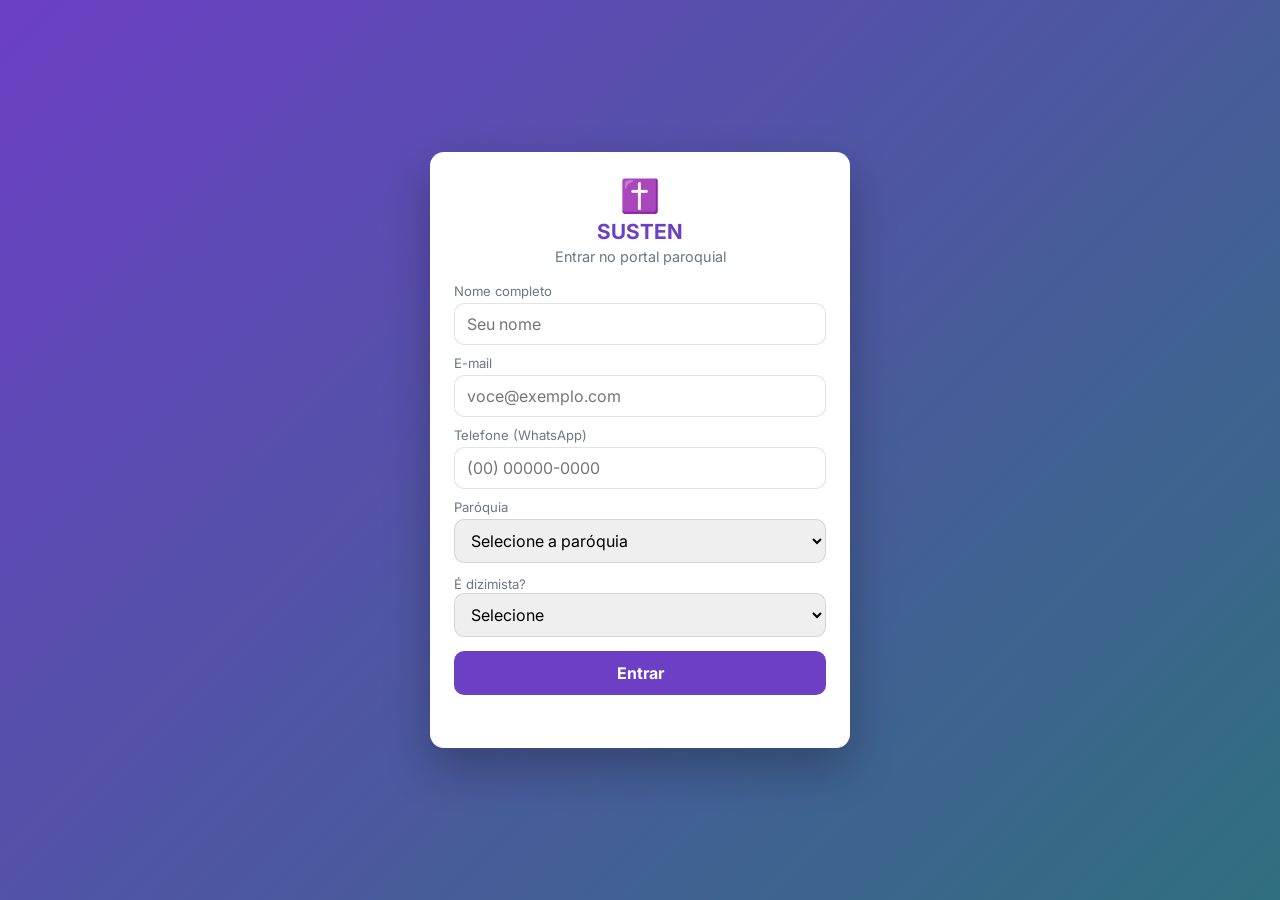
<file: login.html>
<!DOCTYPE html>
<html lang="pt-BR">
<head>
  <meta charset="UTF-8" />
  <meta name="viewport" content="width=device-width, initial-scale=1.0, viewport-fit=cover" />
  <meta name="theme-color" content="#6c3fc5" />
  <title>SUSTEN | Entrar</title>
  <link rel="manifest" href="manifest.json" />
  <link rel="preconnect" href="https://fonts.googleapis.com" />
  <link rel="preconnect" href="https://fonts.gstatic.com" crossorigin />
  <link href="https://fonts.googleapis.com/css2?family=Inter:wght@400;500;600;700;800&display=swap" rel="stylesheet" />
  <style>
    :root {
      --bg: #f4f6f8; --card: #fff; --text: #1f2933; --muted: #6b7785;
      --border: rgba(15,23,42,.12); --primary: #6c3fc5; --accent: #7bc8b7;
      --err: #c0392b; --radius: 14px;
    }
    * { box-sizing: border-box; }
    html, body { height: 100%; }
    body {
      margin: 0; font-family: 'Inter', sans-serif; background: linear-gradient(135deg,#6c3fc5 0%,#2f6f7e 100%);
      color: var(--text); display: flex; align-items: center; justify-content: center; padding: 16px;
    }
    .card {
      background: var(--card); border-radius: var(--radius); padding: 24px;
      width: 100%; max-width: 420px; box-shadow: 0 20px 45px rgba(0,0,0,.25);
    }
    .brand { text-align: center; margin-bottom: 18px; }
    .brand .logo { font-size: 2rem; }
    .brand h1 { margin: 4px 0 0; font-size: 1.3rem; color: var(--primary); }
    .brand p { margin: 4px 0 0; color: var(--muted); font-size: .9rem; }
    form { display: grid; gap: 10px; margin-top: 12px; }
    label { font-size: .82rem; color: var(--muted); margin-bottom: -6px; }
    input, select, button {
      font: inherit; border-radius: 10px; padding: 10px 12px;
      border: 1px solid var(--border); width: 100%;
    }
    button {
      background: var(--primary); color: #fff; border: none; cursor: pointer;
      font-weight: 700; padding: 12px; margin-top: 4px;
    }
    button:disabled { opacity: .6; cursor: not-allowed; }
    .msg { font-size: .85rem; min-height: 1.1em; margin-top: 4px; }
    .msg.err { color: var(--err); }
    .msg.ok { color: #1e7a3f; }
    .hint { font-size: .78rem; color: var(--muted); margin-top: 6px; line-height: 1.4; }
  </style>
</head>
<body>
  <div class="card">
    <div class="brand">
      <div class="logo">✝️</div>
      <h1>SUSTEN</h1>
      <p>Entrar no portal paroquial</p>
    </div>

    <form id="form-login" autocomplete="on" novalidate>
      <label for="f-nome">Nome completo</label>
      <input id="f-nome" type="text" placeholder="Seu nome" autocomplete="name" required />

      <label for="f-email">E-mail</label>
      <input id="f-email" type="email" placeholder="voce@exemplo.com" autocomplete="email" required />

      <label for="f-telefone">Telefone (WhatsApp)</label>
      <input id="f-telefone" type="tel" placeholder="(00) 00000-0000" autocomplete="tel" inputmode="tel" required />

      <label for="f-paroquia">Paróquia</label>
      <select id="f-paroquia" required>
        <option value="">Carregando…</option>
      </select>
      <div id="box-dizimista">
        <label for="f-dizimista">É dizimista?</label>
        <select id="f-dizimista">
          <option value="">Selecione</option>
          <option value="sim">Sim</option>
          <option value="não">Não</option>
        </select>
      </div>

      <button id="btn-entrar" type="submit">Entrar</button>
      <div class="msg" id="msg" role="status" aria-live="polite"></div>
    </form>
  </div>

  <script src="js/config.js"></script>
  <script src="js/api.js"></script>
  <script>
    (function () {
      'use strict';
      const el = id => document.getElementById(id);
      const SESSION_KEY = 'susten_sessao';

      // Se já houver sessão válida, redireciona direto.
      try {
        const s = JSON.parse(localStorage.getItem(SESSION_KEY) || 'null');
        if (s && s.email && s.perfil) {
          location.replace(s.perfil === 'fiel' ? 'Fiel.html' : 'index.html');
          return;
        }
      } catch (_) {}

      function setMsg(texto, tipo) {
        const m = el('msg');
        m.textContent = texto || '';
        m.className = 'msg' + (tipo ? ' ' + tipo : '');
      }

      async function carregarParoquias() {
        const dados = await API.getParoquiasFiel();
        const paroquias = (dados && dados.ok && Array.isArray(dados.paroquias))
          ? dados.paroquias
          : [];
        el('f-paroquia').innerHTML = '<option value="">Selecione a paróquia</option>' +
          paroquias.map(p => `<option value="${p.id}">${p.nome}</option>`).join('');
      }

      el('form-login').addEventListener('submit', async (ev) => {
        ev.preventDefault();
        setMsg('');
        const nome = el('f-nome').value.trim();
        const email = el('f-email').value.trim().toLowerCase();
        const telefone = el('f-telefone').value.trim();
        const paroquia_id = el('f-paroquia').value;
        const dizimista = el('f-dizimista').value;

        if (!nome || !email || !telefone || !paroquia_id) {
          setMsg('Preencha nome, e-mail, telefone e paróquia.', 'err');
          return;
        }

        const btn = el('btn-entrar');
        btn.disabled = true;
        btn.textContent = 'Entrando…';
        try {
          const resp = await API.loginUnificado({
            nome: nome,
            email: email,
            telefone: telefone,
            paroquia_id: paroquia_id,
            dizimista: dizimista
          });
          if (!resp) {
            setMsg('Falha de conexão com o servidor. Verifique sua internet e tente novamente.', 'err');
            return;
          }
          if (!resp.ok) {
            setMsg(resp.erro || 'Não foi possível entrar.', 'err');
            return;
          }

          const sessao = {
            email: resp.email || email,
            nome: resp.nome || nome,
            perfil: resp.perfil || 'fiel',
            paroquia_id: resp.paroquia_id || paroquia_id,
            telefone: resp.telefone || telefone,
            criadoEm: new Date().toISOString()
          };
          localStorage.setItem(SESSION_KEY, JSON.stringify(sessao));

          // Compat: manter chave antiga usada pelo Fiel.html
          if (sessao.perfil === 'fiel') {
            localStorage.setItem('susten_fiel_auth', JSON.stringify({
              login: sessao.nome,
              senha: (resp.fiel && resp.fiel.telefone) || telefone.replace(/\D/g, ''),
              paroquia_id: sessao.paroquia_id
            }));
          }

          setMsg('Bem-vindo(a)!', 'ok');
          setTimeout(() => {
            location.replace(sessao.perfil === 'fiel' ? 'Fiel.html' : 'index.html');
          }, 300);
        } catch (err) {
          console.error(err);
          setMsg('Erro inesperado: ' + (err && err.message ? err.message : err), 'err');
        } finally {
          btn.disabled = false;
          btn.textContent = 'Entrar';
        }
      });

      carregarParoquias();
    })();
  </script>
</body>
</html>
</file>
